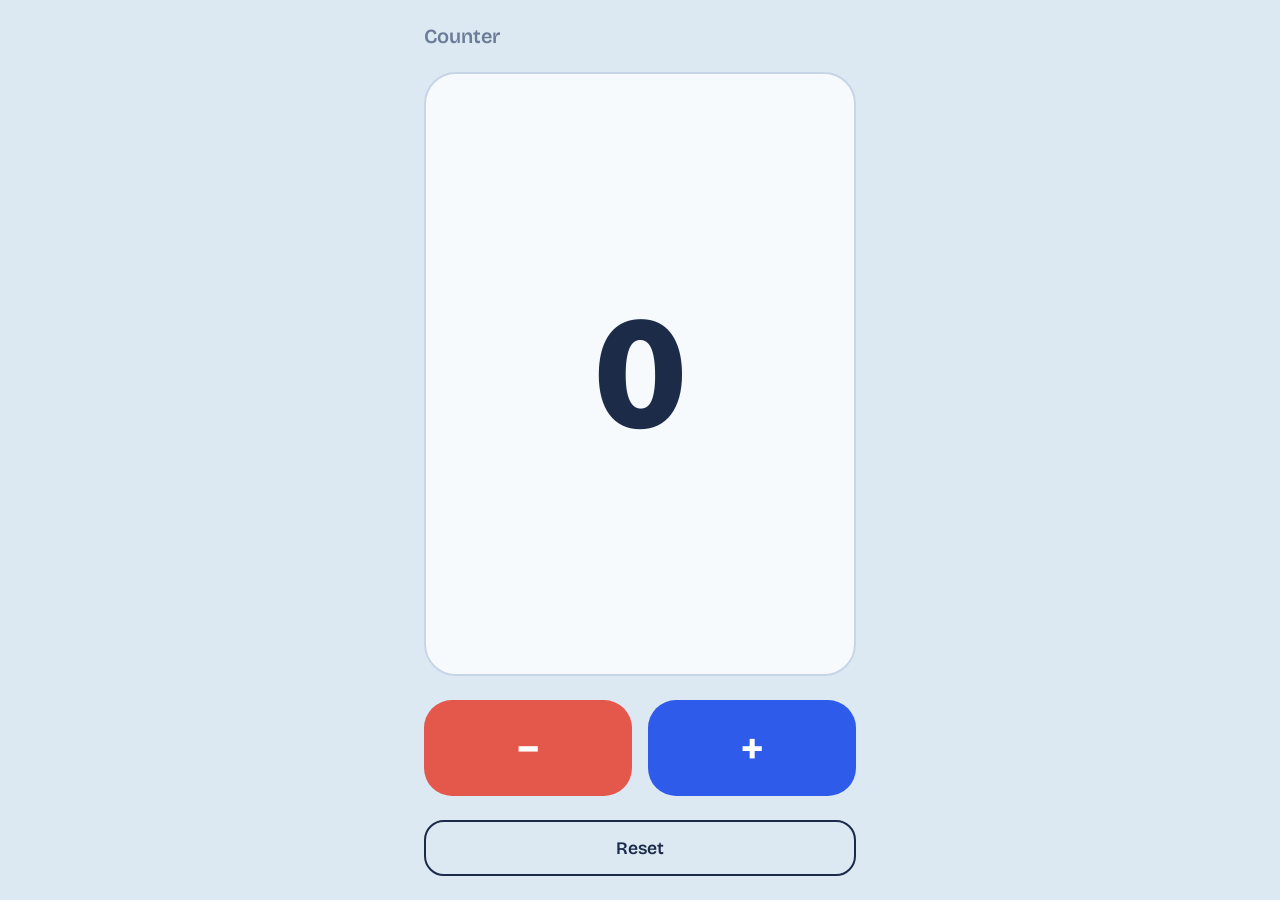
<file: index.html>
<!DOCTYPE html>
<html lang="en">
<head>
  <meta charset="UTF-8">

  <!-- Makes the page fit the phone screen -->
  <meta name="viewport" content="width=device-width, initial-scale=1, maximum-scale=1, user-scalable=no, viewport-fit=cover">

  <!-- Colors the phone's top bar (Android Chrome) -->
  <meta name="theme-color" content="#DCE8F2" media="(prefers-color-scheme: light)">
  <meta name="theme-color" content="#14203A" media="(prefers-color-scheme: dark)">

  <!-- The manifest tells the phone: "this is an app, open it full screen" -->
  <link rel="manifest" href="manifest.json">
  <link rel="icon" href="icon-192.png">
  <link rel="apple-touch-icon" href="icon-192.png">

  <!-- Lets it open full screen when added to the home screen (iPhone) -->
  <meta name="apple-mobile-web-app-capable" content="yes">
  <meta name="mobile-web-app-capable" content="yes">
  <meta name="apple-mobile-web-app-status-bar-style" content="default">
  <meta name="apple-mobile-web-app-title" content="Counter">

  <title>Counter</title>

  <link rel="preconnect" href="https://fonts.googleapis.com">
  <link rel="preconnect" href="https://fonts.gstatic.com" crossorigin>
  <link href="https://fonts.googleapis.com/css2?family=Bricolage+Grotesque:wght@400;600;800&display=swap" rel="stylesheet">

  <link rel="stylesheet" href="style.css">
</head>
<body>

  <main class="app">
    <h1 class="title">Counter</h1>

    <!-- The number. JavaScript will change this text. -->
    <div class="display">
      <span id="count" class="count">0</span>
    </div>

    <div class="controls">
      <button id="subtractBtn" class="btn btn-minus" aria-label="Subtract one">−</button>
      <button id="addBtn" class="btn btn-plus" aria-label="Add one">+</button>
    </div>

    <button id="resetBtn" class="btn-reset">Reset</button>
  </main>

  <script src="script.js"></script>
</body>
</html>
</file>
<file: style.css>
/* ---------- Colors in one place ---------- */
:root {
  --bg: #DCE8F2;        /* soft sky blue */
  --ink: #1B2B48;       /* dark navy text */
  --panel: #F7FAFD;     /* light panel */
  --plus: #2F5BEA;      /* blue for add */
  --minus: #E4574B;     /* red for subtract */
  --muted: #6B7C96;     /* grey text */
}

/* ---------- Basic reset ---------- */
* {
  box-sizing: border-box;
  margin: 0;
  padding: 0;
}

html, body {
  height: 100%;
}

body {
  background: var(--bg);
  color: var(--ink);
  font-family: "Bricolage Grotesque", system-ui, -apple-system, "Segoe UI", Roboto, sans-serif;

  /* App feel on phones */
  -webkit-tap-highlight-color: transparent; /* no blue flash on tap */
  user-select: none;                        /* no text selecting */
  -webkit-user-select: none;
  overscroll-behavior: none;                /* no bounce / pull to refresh */
  overflow: hidden;
}

/* ---------- Layout ---------- */
.app {
  height: 100dvh; /* full screen height, works with phone toolbars */
  display: flex;
  flex-direction: column;
  align-items: center;
  justify-content: space-between;
  gap: 24px;
  max-width: 480px;
  margin: 0 auto;

  /* Keep away from the notch and home bar */
  padding:
    calc(24px + env(safe-area-inset-top))
    24px
    calc(24px + env(safe-area-inset-bottom));
}

.title {
  font-size: 1.25rem;
  font-weight: 600;
  color: var(--muted);
  align-self: flex-start;
}

/* ---------- The number ---------- */
.display {
  flex: 1;
  width: 100%;
  display: flex;
  align-items: center;
  justify-content: center;
  background: var(--panel);
  border-radius: 32px;
  border: 2px solid #C6D6E6;
}

.count {
  font-size: clamp(6rem, 30vw, 10rem);
  font-weight: 800;
  font-variant-numeric: tabular-nums; /* digits keep same width */
  line-height: 1;
  transition: color 0.2s;
}

/* Colors when number is above or below zero */
.count.positive { color: var(--plus); }
.count.negative { color: var(--minus); }

/* Small "pop" when the number changes */
.count.pop {
  animation: pop 0.18s ease-out;
}

@keyframes pop {
  0%   { transform: scale(1); }
  50%  { transform: scale(1.12); }
  100% { transform: scale(1); }
}

/* ---------- Buttons ---------- */
.controls {
  width: 100%;
  display: grid;
  grid-template-columns: 1fr 1fr;
  gap: 16px;
}

.btn {
  height: 96px;
  border: none;
  border-radius: 28px;
  font-family: inherit;
  font-size: 3rem;
  font-weight: 600;
  color: #fff;
  cursor: pointer;

  touch-action: manipulation; /* removes tap delay on phones */
  transition: transform 0.08s ease;
}

.btn-plus  { background: var(--plus); }
.btn-minus { background: var(--minus); }

/* Press effect: button shrinks a little */
.btn:active,
.btn-reset:active {
  transform: scale(0.94);
}

.btn-reset {
  width: 100%;
  height: 56px;
  border: 2px solid var(--ink);
  border-radius: 20px;
  background: transparent;
  color: var(--ink);
  font-family: inherit;
  font-size: 1.1rem;
  font-weight: 600;
  cursor: pointer;
  touch-action: manipulation;
  transition: transform 0.08s ease;
}

/* Show a clear ring when using keyboard */
.btn:focus-visible,
.btn-reset:focus-visible {
  outline: 3px solid var(--ink);
  outline-offset: 3px;
}

/* Turn off animations if the user wants less motion */
@media (prefers-reduced-motion: reduce) {
  .count.pop { animation: none; }
  .btn, .btn-reset { transition: none; }
}

/* ---------- Dark mode ---------- */
@media (prefers-color-scheme: dark) {
  :root {
    --bg: #14203A;
    --ink: #E6EEF7;
    --panel: #1C2A48;
    --muted: #93A3BC;
  }
  .display { border-color: #2A3B5E; }
}
</file>
<file: counter-app/style.css>
/* ---------- Colors in one place ---------- */
:root {
  --bg: #DCE8F2;        /* soft sky blue */
  --ink: #1B2B48;       /* dark navy text */
  --panel: #F7FAFD;     /* light panel */
  --plus: #2F5BEA;      /* blue for add */
  --minus: #E4574B;     /* red for subtract */
  --muted: #6B7C96;     /* grey text */
}

/* ---------- Basic reset ---------- */
* {
  box-sizing: border-box;
  margin: 0;
  padding: 0;
}

html, body {
  height: 100%;
}

body {
  background: var(--bg);
  color: var(--ink);
  font-family: "Bricolage Grotesque", system-ui, -apple-system, "Segoe UI", Roboto, sans-serif;

  /* App feel on phones */
  -webkit-tap-highlight-color: transparent; /* no blue flash on tap */
  user-select: none;                        /* no text selecting */
  -webkit-user-select: none;
  overscroll-behavior: none;                /* no bounce / pull to refresh */
  overflow: hidden;
}

/* ---------- Layout ---------- */
.app {
  height: 100dvh; /* full screen height, works with phone toolbars */
  display: flex;
  flex-direction: column;
  align-items: center;
  justify-content: space-between;
  gap: 24px;
  max-width: 480px;
  margin: 0 auto;

  /* Keep away from the notch and home bar */
  padding:
    calc(24px + env(safe-area-inset-top))
    24px
    calc(24px + env(safe-area-inset-bottom));
}

.title {
  font-size: 1.25rem;
  font-weight: 600;
  color: var(--muted);
  align-self: flex-start;
}

/* ---------- The number ---------- */
.display {
  flex: 1;
  width: 100%;
  display: flex;
  align-items: center;
  justify-content: center;
  background: var(--panel);
  border-radius: 32px;
  border: 2px solid #C6D6E6;
}

.count {
  font-size: clamp(6rem, 30vw, 10rem);
  font-weight: 800;
  font-variant-numeric: tabular-nums; /* digits keep same width */
  line-height: 1;
  transition: color 0.2s;
}

/* Colors when number is above or below zero */
.count.positive { color: var(--plus); }
.count.negative { color: var(--minus); }

/* Small "pop" when the number changes */
.count.pop {
  animation: pop 0.18s ease-out;
}

@keyframes pop {
  0%   { transform: scale(1); }
  50%  { transform: scale(1.12); }
  100% { transform: scale(1); }
}

/* ---------- Buttons ---------- */
.controls {
  width: 100%;
  display: grid;
  grid-template-columns: 1fr 1fr;
  gap: 16px;
}

.btn {
  height: 96px;
  border: none;
  border-radius: 28px;
  font-family: inherit;
  font-size: 3rem;
  font-weight: 600;
  color: #fff;
  cursor: pointer;

  touch-action: manipulation; /* removes tap delay on phones */
  transition: transform 0.08s ease;
}

.btn-plus  { background: var(--plus); }
.btn-minus { background: var(--minus); }

/* Press effect: button shrinks a little */
.btn:active,
.btn-reset:active {
  transform: scale(0.94);
}

.btn-reset {
  width: 100%;
  height: 56px;
  border: 2px solid var(--ink);
  border-radius: 20px;
  background: transparent;
  color: var(--ink);
  font-family: inherit;
  font-size: 1.1rem;
  font-weight: 600;
  cursor: pointer;
  touch-action: manipulation;
  transition: transform 0.08s ease;
}

/* Show a clear ring when using keyboard */
.btn:focus-visible,
.btn-reset:focus-visible {
  outline: 3px solid var(--ink);
  outline-offset: 3px;
}

/* Turn off animations if the user wants less motion */
@media (prefers-reduced-motion: reduce) {
  .count.pop { animation: none; }
  .btn, .btn-reset { transition: none; }
}

/* ---------- Dark mode ---------- */
@media (prefers-color-scheme: dark) {
  :root {
    --bg: #14203A;
    --ink: #E6EEF7;
    --panel: #1C2A48;
    --muted: #93A3BC;
  }
  .display { border-color: #2A3B5E; }
}
</file>
